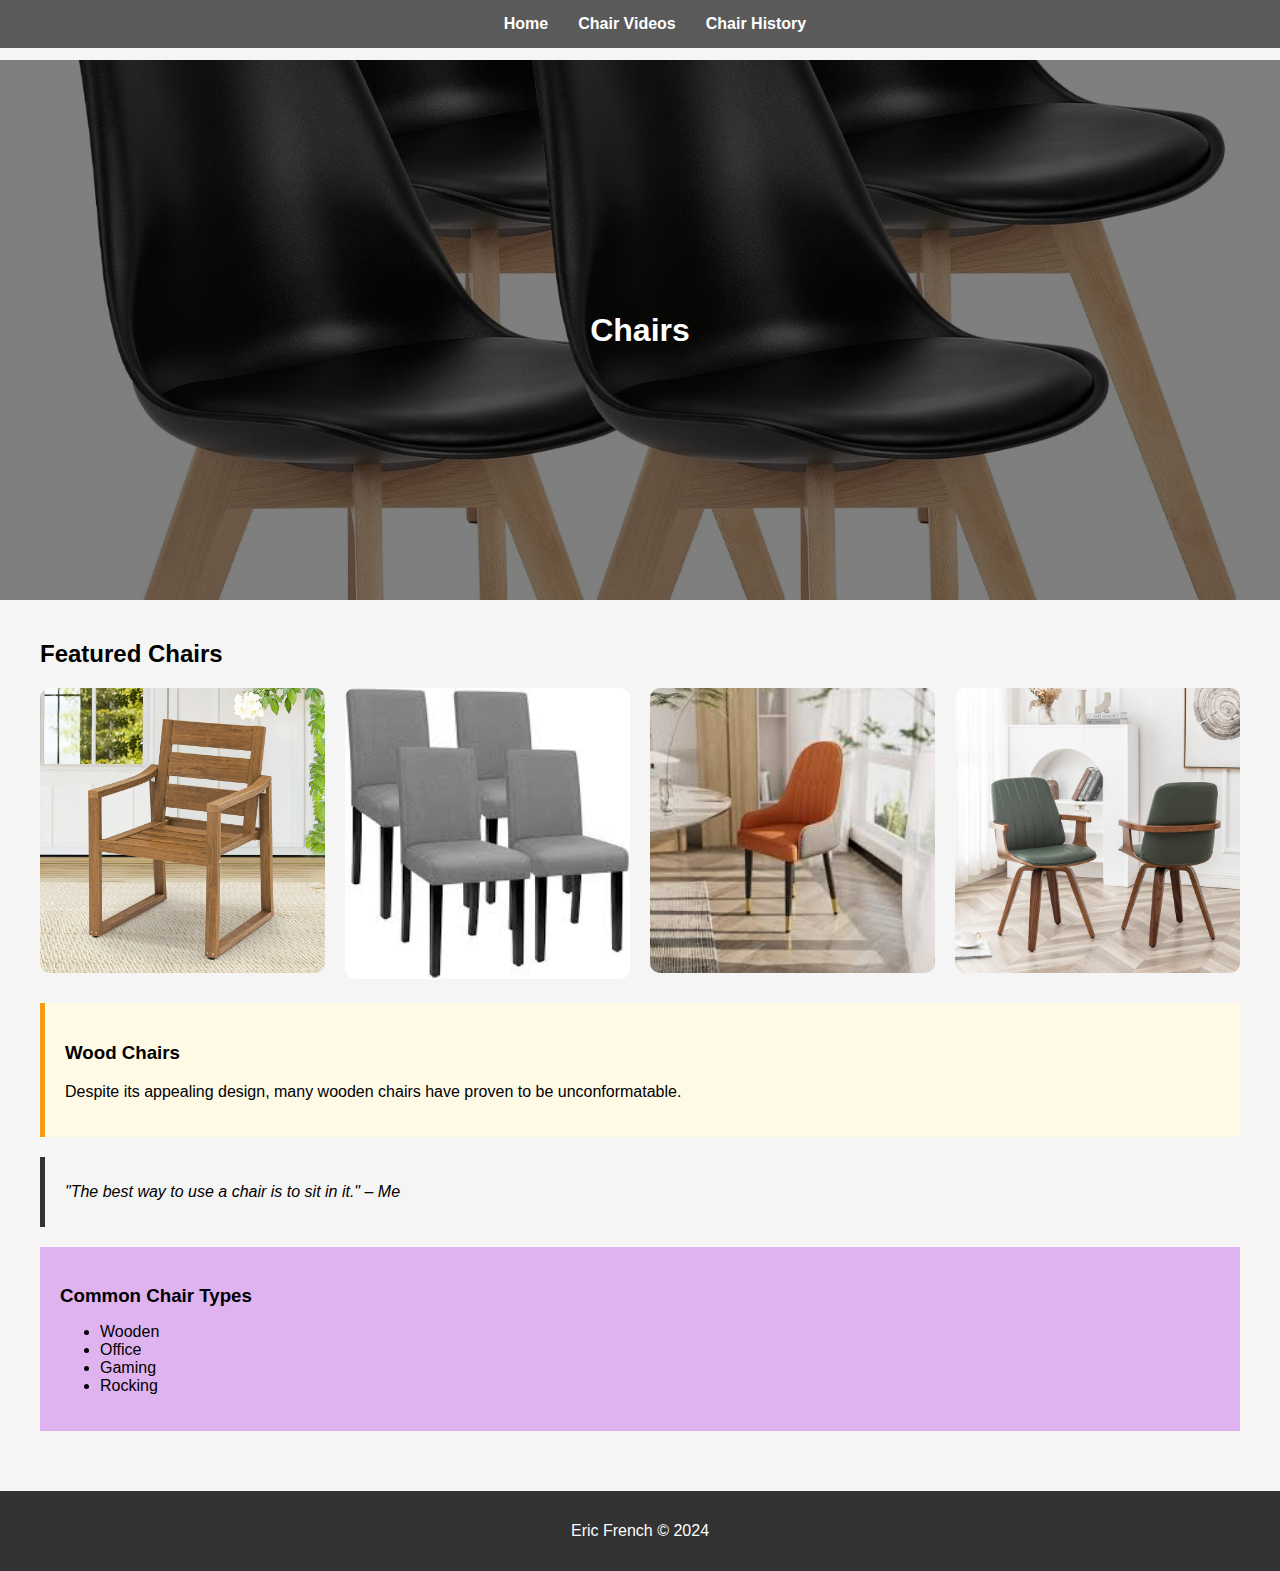
<file: index.html>
<!DOCTYPE html>
<html lang="en">

<head>
    <meta charset="UTF-8">
    <meta name="viewport" content="width=device-width, initial-scale=1.0">
    <link rel="stylesheet" href="css/style.css">
    <title>Why so serious</title>
</head>
<body>
    <!-- Navigation Bar -->
    <nav class="navbar">
        <ul>
            <li><a href="index.html">Home</a></li>
            <li><a href="Prime.html">Chair Videos</a></li>
            <li><a href="Feastables.html">Chair History</a></li>
        </ul>
    </nav>

    <!-- Hero Section -->
    <header class="hero">
        <h1>Chairs</h1><br>
        
    </header>

    <!-- Gallery Section -->
    <section class="gallery-section">
        <h2>Featured Chairs</h2>
        <div class="gallery">
            <div class="gallery-item">
                <img src="images/chair2.jpg" alt="Instructional Design">
                <div class="gallery-text">Chair 1</div>
            </div>
            <div class="gallery-item">
                <img src="images/chair3.jpg" alt="Instructional Technology">
                <div class="gallery-text">Chair 2</div>
            </div>
            <div class="gallery-item">
                <img src="images/chair4.jpg" alt="Mobile Technology">
                <div class="gallery-text">Chair 3</div>
            </div>
            <div class="gallery-item">
                <img src="images/chair5.jpg" alt="Video Projects">
                <div class="gallery-text">Chair 4</div>
            </div>
        </div>
        <div class="highlight-box">
            <h3>Wood Chairs</h3>
            <p>Despite its appealing design, many wooden chairs have proven to be unconformatable.</p>
        </div>
        <blockquote>
            <p>"The best way to use a chair is to sit in it." – Me</p>
        </blockquote>
        <div class="list-section">
            <h3>Common Chair Types</h3>
            <ul>
                <li>Wooden</li>
                <li>Office</li>
                <li>Gaming</li>
                <li>Rocking</li>
            </ul>
        </div>
    </section>
    <!-- Footer -->
    <footer>
        <p>Eric French &copy 2024</p>
    </footer>
</body>
</html>
</file>
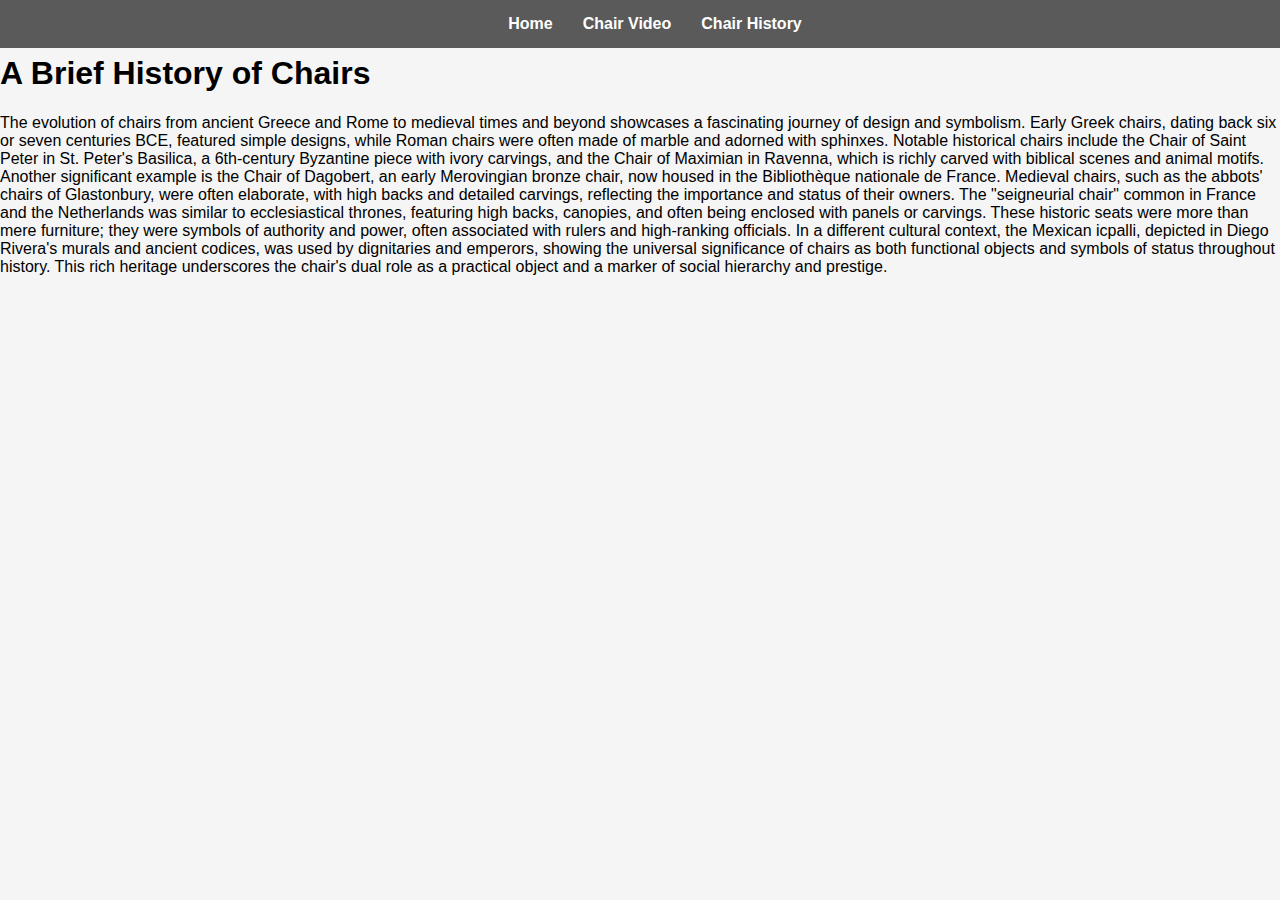
<file: Feastables.html>
<!DOCTYPE html>
<html lang="en">
<head>
    <meta charset="UTF-8">
    <meta name="viewport" content="width=device-width, initial-scale=1.0">
    <title>Document</title>
    <link rel="stylesheet" href="css/style.css">
</head>
<body>
    <nav class="navbar">
    <ul>
        <li><a href="index.html">Home</a></li>
        <li><a href="Prime.html">Chair Video</a></li>
        <li><a href="Feastables.html">Chair History</a></li>
  
    </ul>
    </nav>
    <p>Insert Text Here</p>
    <h1>A Brief History of Chairs</h1>
    <p>The evolution of chairs from ancient Greece and Rome to medieval times and beyond showcases a fascinating journey of design and symbolism. Early Greek chairs, dating back six or seven centuries BCE, featured simple designs, while Roman chairs were often made of marble and adorned with sphinxes. Notable historical chairs include the Chair of Saint Peter in St. Peter's Basilica, a 6th-century Byzantine piece with ivory carvings, and the Chair of Maximian in Ravenna, which is richly carved with biblical scenes and animal motifs. Another significant example is the Chair of Dagobert, an early Merovingian bronze chair, now housed in the Bibliothèque nationale de France. Medieval chairs, such as the abbots' chairs of Glastonbury, were often elaborate, with high backs and detailed carvings, reflecting the importance and status of their owners. The "seigneurial chair" common in France and the Netherlands was similar to ecclesiastical thrones, featuring high backs, canopies, and often being enclosed with panels or carvings. These historic seats were more than mere furniture; they were symbols of authority and power, often associated with rulers and high-ranking officials. In a different cultural context, the Mexican icpalli, depicted in Diego Rivera's murals and ancient codices, was used by dignitaries and emperors, showing the universal significance of chairs as both functional objects and symbols of status throughout history. This rich heritage underscores the chair's dual role as a practical object and a marker of social hierarchy and prestige.</p>

</body>
</html>
</file>
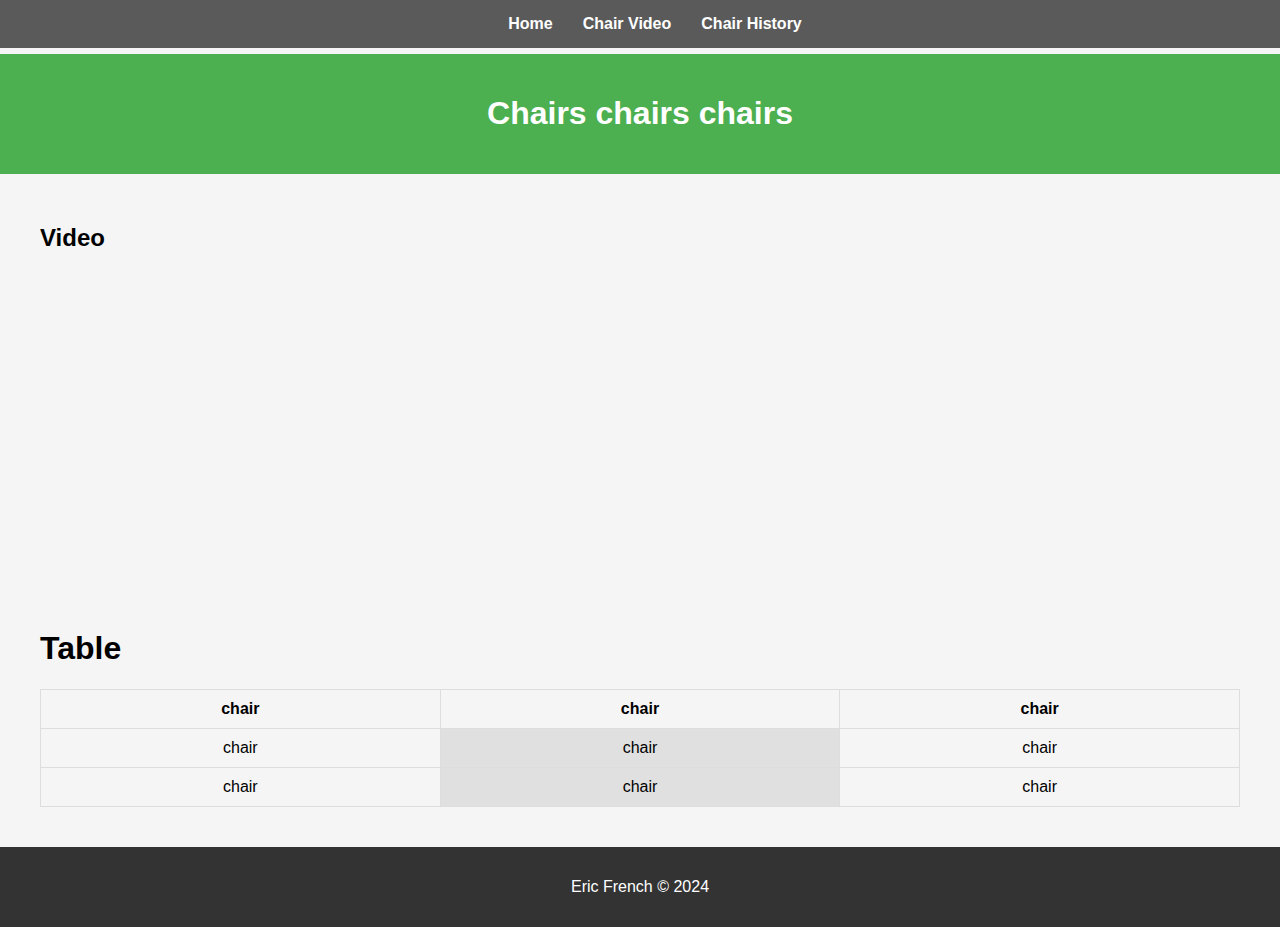
<file: Prime.html>
<!DOCTYPE html>
<html lang="en">
<head>
    <meta charset="UTF-8">
    <meta name="viewport" content="width=device-width, initial-scale=1.0">
    <link rel="stylesheet" href="css/style.css">
    <title>Dr. Gilliam's Portfolio</title>
</head>
<body>
    <!-- Navigation Bar -->
    <nav class="navbar">
        <ul>
            <li><a href="index.html">Home</a></li>
            <li><a href="Prime.html">Chair Video</a></li>
            <li><a href="Feastables.html">Chair History</a></li>
            
        </ul>
    </nav>
<br><br><br>
    <div class="banner">
        <h1>Chairs chairs chairs</h1>
    </div>
    <!-- Gallery Section -->
    <section class="gallery-section">
    <h2>Video</h2>
    <iframe width="560" height="315" src="https://www.youtube.com/embed/j8otiMcaq7Y?si=y8iP-krQ-nR2ZEdK" title="YouTube video player" frameborder="0" allow="accelerometer; autoplay; clipboard-write; encrypted-media; gyroscope; picture-in-picture; web-share" referrerpolicy="strict-origin-when-cross-origin" allowfullscreen></iframe>
      
    <br><br><h1>Table</h1>
        <table>
            <tr>
                <th>chair</th>
                <th>chair</th>
                <th>chair</th>
            </tr>
            <tr>
                <td>chair</td>
                <td>chair</td>
                <td>chair</td>
            </tr>
            <tr>
                <td>chair</td>
                <td>chair</td>
                <td>chair</td>
            </tr>
        </table>
    
      
      
    </section>
    <!-- Footer -->
    <footer>
        <p>Eric French &copy 2024</p>
    </footer>
</body>
</html>
</file>
<file: css/style.css>
/* General Styles */
body {
    font-family: Arial, sans-serif;
    margin: 0;
    padding: 0;
    background-color: #f5f5f5;
}

.navbar {
    background-color: #5A5A5A;
    padding: 15px;
    position: fixed;
    width: 100%;
    top: 0;
    left: 0;
    z-index: 1000;
}

.navbar ul {
    list-style: none;
    display: flex;
    justify-content: center;
    padding: 0;
    margin: 0;
}

.navbar li {
    margin: 0 15px;
}

.navbar a {
    color: white;
    text-decoration: none;
    font-weight: bold;
    transition: color 0.3s;
}

.navbar a:hover {
    color: #FF0000;
}

.hero {
    height: 60vh;
    background-image: url('/images/chair1.jpg'); /* Use your hero image */
    background-size: cover;
    background-position: center;
    display: flex;
    align-items: center;
    justify-content: center;
    color: white;
    text-align: center;
    margin-top: 60px; /* Adjust for navbar */
    position: relative;
}

.hero::before {
    content: '';
    position: absolute;
    top: 0;
    left: 0;
    right: 0;
    bottom: 0;
    background: rgba(0, 0, 0, 0.5);
    z-index: 1;
}

.hero h1, .hero p {
    position: relative;
    z-index: 2;
}

.gallery-section {
    padding: 20px;
    max-width: 1200px;
    margin: auto;
}

.gallery {
    display: grid;
    grid-template-columns: repeat(auto-fit, minmax(200px, 1fr));
    gap: 20px;
}

.gallery-item {
    position: relative;
    overflow: hidden;
}

.gallery-item img {
    width: 100%;
    transition: transform 0.3s;
    border-radius: 10px;
}

.gallery-text {
    position: absolute;
    bottom: 0;
    background: rgba(0, 0, 0, 0.7);
    color: white;
    width: 100%;
    text-align: center;
    padding: 10px;
    opacity: 0;
    transition: opacity 0.3s;
}

.gallery-item:hover img {
    transform: scale(1.1);
}

.gallery-item:hover .gallery-text {
    opacity: 1;
}
/* Highlight Box */
.highlight-box {
    background-color: #fffae6;
    border-left: 5px solid #f39c12;
    padding: 20px;
    margin: 20px 0;
}
/* Quote Styling */
blockquote {
    font-style: italic;
    margin: 20px 0;
    padding: 10px 20px;
    border-left: 5px solid #333;
    background-color: #f5f5f5;
}

/* List Section */
.list-section {
    margin: 20px 0;
    padding: 20px;
    background-color: #dfb3f0;
}

.list-section h3 {
    margin-bottom: 10px;
}
footer {
    text-align: center;
    padding: 15px;
    background-color: #333;
    color: white;
    margin-top: 20px;
}
.banner {
    background-color: #4caf50;
    color: white;
    text-align: center;
    padding: 20px;
    margin-bottom: 10px;
}

table {
    width: 100%;
    border-collapse: collapse;
}
table, th, td {
    border: 1px solid #ddd;
}
th, td {
    padding: 10px;
    text-align: center;
}
tr td:nth-child(even) {
    background-color: #e0e0e0;
}
</file>
